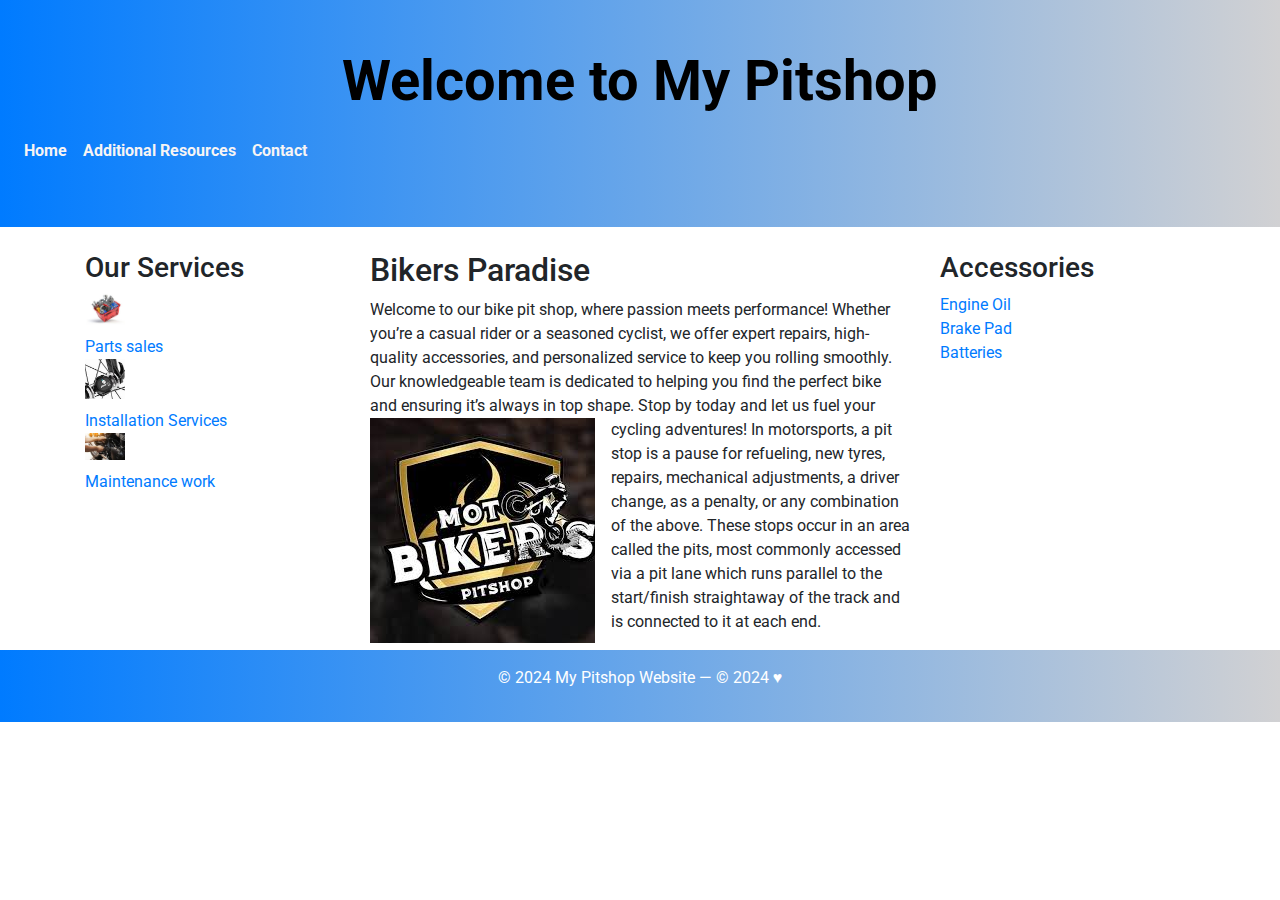
<file: index.html>
<!DOCTYPE html>
<html lang="en">
<head>
    <meta charset="UTF-8">
    <meta name="viewport" content="width=device-width, initial-scale=1.0">
    <title>Pitshop</title>
    <link href="https://stackpath.bootstrapcdn.com/bootstrap/4.5.2/css/bootstrap.min.css" rel="stylesheet">
    <link rel="stylesheet" href="./style/main.css">
    <link href="https://fonts.googleapis.com/css2?family=Roboto:wght@400;700&display=swap" rel="stylesheet">
</head>
<body>
    <header class="bg-gradient text-white text-center py-5">
        <h1 class="display-4"><span style="color:rgb(0, 0, 0);font-weight:bold">Welcome to My Pitshop</span></h1>
        <nav class="navbar navbar-expand-lg navbar-light">
        
            <div class="collapse navbar-collapse">
                <ul class="navbar-nav">
                    <li class="nav-item"><a class="nav-link" href="#home"><span style="color:rgb(247, 244, 244);font-weight:bold">Home</span></a></li>
                    <li class="nav-item"><a class="nav-link" href="./AR.html"><span style="color:rgb(247, 244, 244);font-weight:bold">Additional Resources</span></a></li>
                    <li class="nav-item"><a class="nav-link" href="./contact.html"><span style="color:rgb(247, 244, 244);font-weight:bold">Contact</span></a></li>
                </ul>
            </div>
        </nav>
    </header>

    <div class="container mt-4">
        <div class="row">
            <aside class="col-md-3">
                <h3>Our Services</h3>
                <ul class="list-unstyled">
                    <li>
                        <a href="./part.html">
                            <img src="./images/partsales.png" alt="Link 1" class="sidebar-image">
                            Parts sales
                        </a>
                    </li>
                    <li>
                        <a href="./insta.html">
                            <img src="./images/installation.png" alt="Link 2" class="sidebar-image">
                            Installation Services
                        </a>
                    </li>
                    <li>
                        <a href="./maintain.html">
                            <img src="./images/maintenance.png" alt="Link 3" class="sidebar-image">
                            Maintenance work
                        </a>
                    </li>
                </ul>
            </aside>
    
            <main class="col-md-6">
                <h2>Bikers Paradise</h2>
                <p>Welcome to our bike pit shop, where passion meets performance! Whether you’re a casual rider or a seasoned cyclist, we offer expert repairs, high-quality accessories, and personalized service to keep you rolling smoothly. Our knowledgeable team is dedicated to helping you find the perfect bike and ensuring it’s always in top shape. 
                    Stop by today and let us fuel your cycling adventures!
                    <img src="./images/pitshop.png" alt="Placeholder" class="float-left mr-3">
                    In motorsports, a pit stop is a pause for refueling, new tyres, repairs, mechanical adjustments, a driver change, as a penalty, or any combination of the above. These stops occur in an area called the pits, most commonly accessed via a pit lane which runs parallel to the
                    start/finish straightaway of the track and is connected to it at each end. 
                </p>
            </main>
    
            <aside class="col-md-3">
                <h3>Accessories</h3>
                <ul class="list-unstyled">
                    <li><a href="https://www.amazon.in/Motorbike-Engine-Oils/b?ie=UTF8&node=5258096031">Engine Oil</a></li>
                    <li><a href="https://www.motousher.com/how-to-choose-the-best-brake-pad-for-your-motorcycle/">Brake Pad</a></li>
                    <li><a href="https://www.amazon.in/bike-battery-Car-Motorbike/s?k=bike+battery&rh=n%3A4772060031">Batteries</a></li>
                </ul>
            </aside>
        </div>
    </div>
   
     
   
   

    <footer class="bg-gradient text-white text-center py-3">
        <p>&copy; 2024 My Pitshop Website &mdash; &copy; 2024 &hearts;</p>
    </footer>

    <script src="https://code.jquery.com/jquery-3.5.1.slim.min.js"></script>
    <script src="https://cdn.jsdelivr.net/npm/@popperjs/core@2.9.3/dist/umd/popper.min.js"></script>
    <script src="https://stackpath.bootstrapcdn.com/bootstrap/4.5.2/js/bootstrap.min.js"></script>
</body>
</html>
</file>
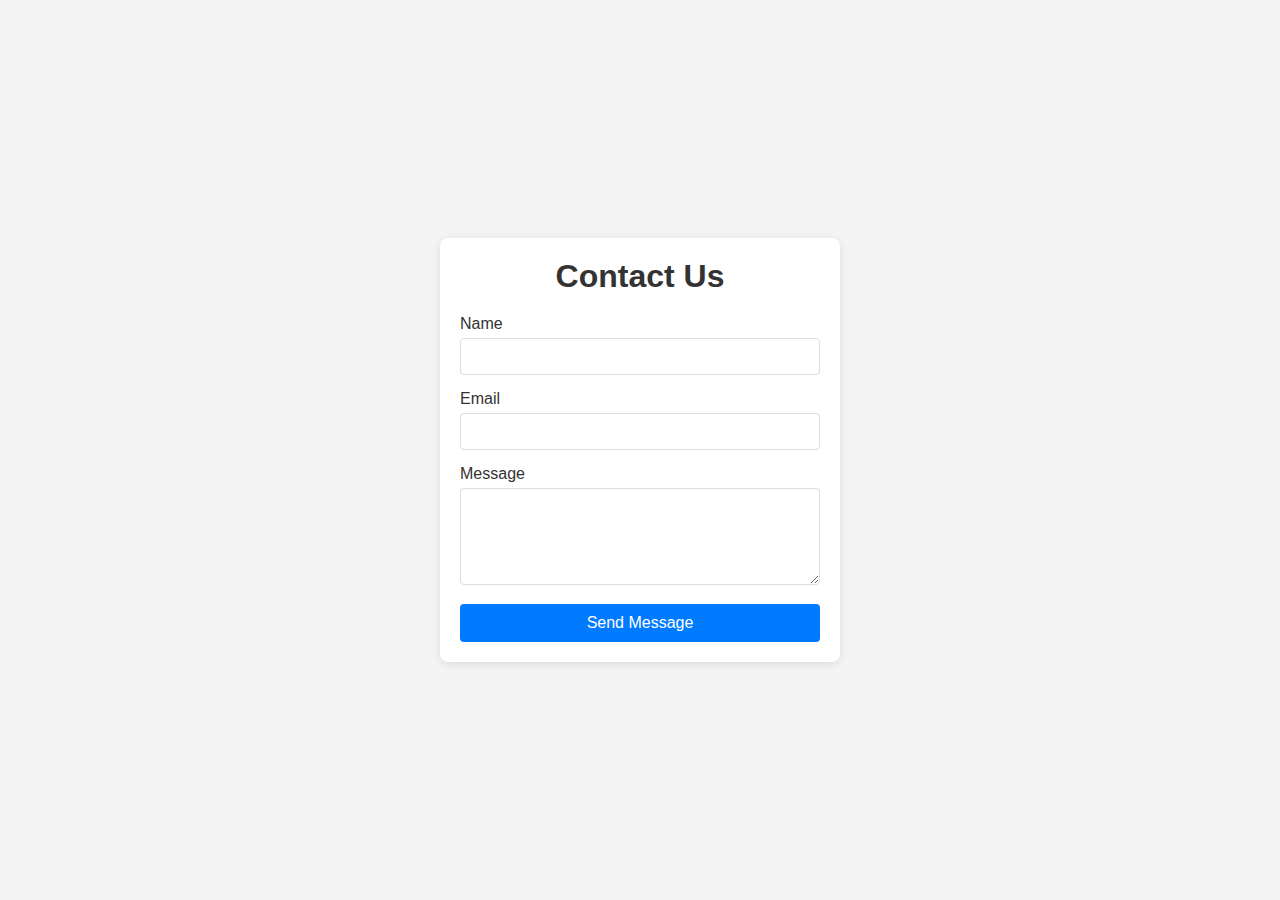
<file: contact.html>
<!DOCTYPE html>
<html lang="en">
<head>
    <meta charset="UTF-8">
    <meta name="viewport" content="width=device-width, initial-scale=1.0">
    <title>Contact Us</title>
    <link rel="stylesheet" href="./style/contact.css">
</head>
<body>
    <div class="container">
        <h1>Contact Us</h1>
        <form action="#" method="post" class="contact-form">
            <div class="form-group">
                <label for="name">Name</label>
                <input type="text" id="name" name="name" required>
            </div>
            <div class="form-group">
                <label for="email">Email</label>
                <input type="email" id="email" name="email" required>
            </div>
            <div class="form-group">
                <label for="message">Message</label>
                <textarea id="message" name="message" rows="5" required></textarea>
            </div>
            <button type="submit">Send Message</button>
        </form>
    </div>
</body>
</html>
</file>
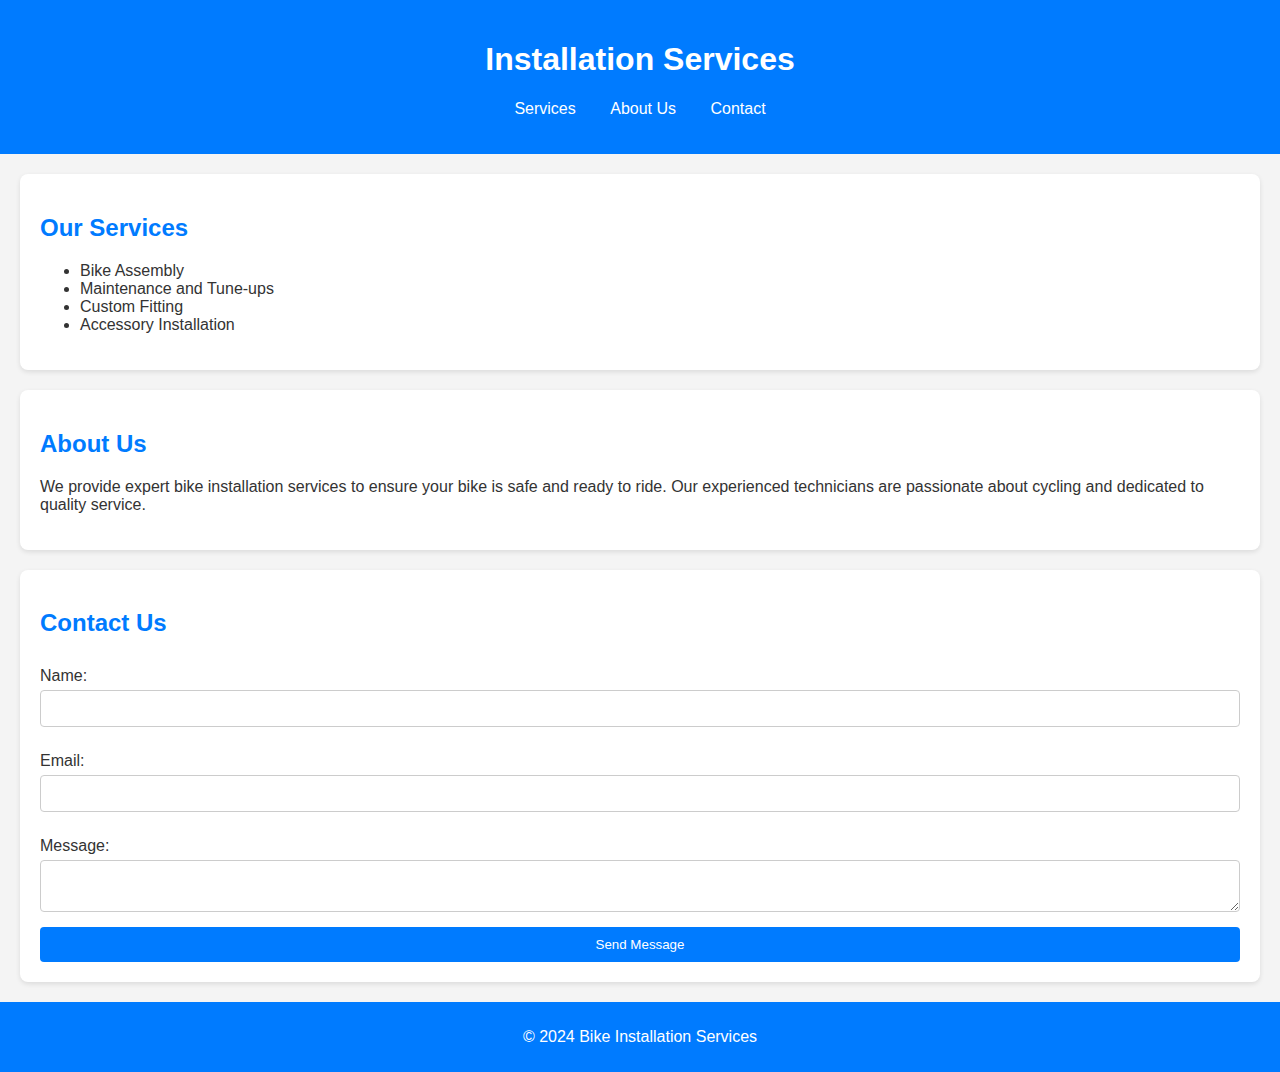
<file: insta.html>
<!DOCTYPE html>
<html lang="en">
<head>
    <meta charset="UTF-8">
    <meta name="viewport" content="width=device-width, initial-scale=1.0">
    <title>Bike Installation Services</title>
    <link rel="stylesheet" href="./style/install.css">
</head>
<body>
    <header>
        <h1> Installation Services</h1>
        <nav>
            <ul>
                <li><a href="#services">Services</a></li>
                <li><a href="#about">About Us</a></li>
                <li><a href="#contact">Contact</a></li>
            </ul>
        </nav>
    </header>

    <section id="services">
        <h2>Our Services</h2>
        <ul>
            <li>Bike Assembly</li>
            <li>Maintenance and Tune-ups</li>
            <li>Custom Fitting</li>
            <li>Accessory Installation</li>
        </ul>
    </section>

    <section id="about">
        <h2>About Us</h2>
        <p>We provide expert bike installation services to ensure your bike is safe and ready to ride. Our experienced technicians are passionate about cycling and dedicated to quality service.</p>
    </section>

    <section id="contact">
        <h2>Contact Us</h2>
        <form action="#" method="post">
            <label for="name">Name:</label>
            <input type="text" id="name" name="name" required>
            
            <label for="email">Email:</label>
            <input type="email" id="email" name="email" required>
            
            <label for="message">Message:</label>
            <textarea id="message" name="message" required></textarea>
            
            <button type="submit">Send Message</button>
        </form>
    </section>

    <footer>
        <p>&copy; 2024 Bike Installation Services</p>
    </footer>
</body>
</html>
</file>
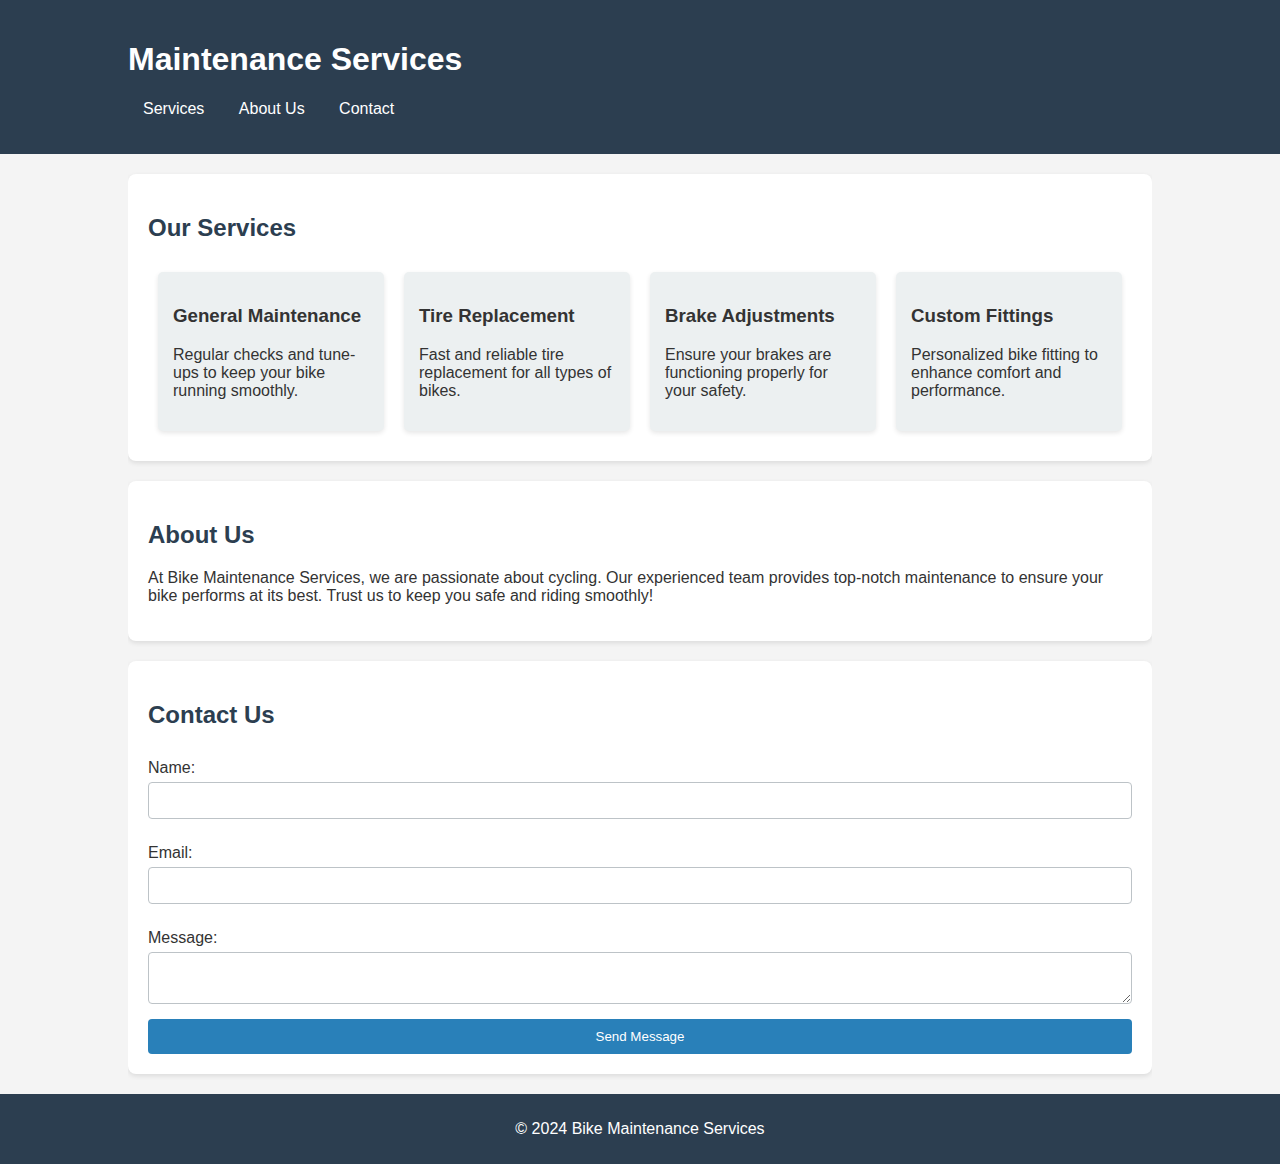
<file: maintain.html>
<!DOCTYPE html>
<html lang="en">
<head>
    <meta charset="UTF-8">
    <meta name="viewport" content="width=device-width, initial-scale=1.0">
    <title>Maintenance Services</title>
    <link rel="stylesheet" href="./style/maintain.css">
</head>
<body>
    <header>
        <div class="container">
            <h1> Maintenance Services</h1>
            <nav>
                <ul>
                    <li><a href="#services">Services</a></li>
                    <li><a href="#about">About Us</a></li>
                    <li><a href="#contact">Contact</a></li>
                </ul>
            </nav>
        </div>
    </header>

    <main class="container">
        <section id="services">
            <h2>Our Services</h2>
            <div class="service-list">
                <div class="service">
                    <h3>General Maintenance</h3>
                    <p>Regular checks and tune-ups to keep your bike running smoothly.</p>
                </div>
                <div class="service">
                    <h3>Tire Replacement</h3>
                    <p>Fast and reliable tire replacement for all types of bikes.</p>
                </div>
                <div class="service">
                    <h3>Brake Adjustments</h3>
                    <p>Ensure your brakes are functioning properly for your safety.</p>
                </div>
                <div class="service">
                    <h3>Custom Fittings</h3>
                    <p>Personalized bike fitting to enhance comfort and performance.</p>
                </div>
            </div>
        </section>

        <section id="about">
            <h2>About Us</h2>
            <p>At Bike Maintenance Services, we are passionate about cycling. Our experienced team provides top-notch maintenance to ensure your bike performs at its best. Trust us to keep you safe and riding smoothly!</p>
        </section>

        <section id="contact">
            <h2>Contact Us</h2>
            <form action="#" method="post">
                <label for="name">Name:</label>
                <input type="text" id="name" name="name" required>
                
                <label for="email">Email:</label>
                <input type="email" id="email" name="email" required>
                
                <label for="message">Message:</label>
                <textarea id="message" name="message" required></textarea>
                
                <button type="submit">Send Message</button>
            </form>
        </section>
    </main>

    <footer>
        <p>&copy; 2024 Bike Maintenance Services</p>
    </footer>
</body>
</html>
</file>
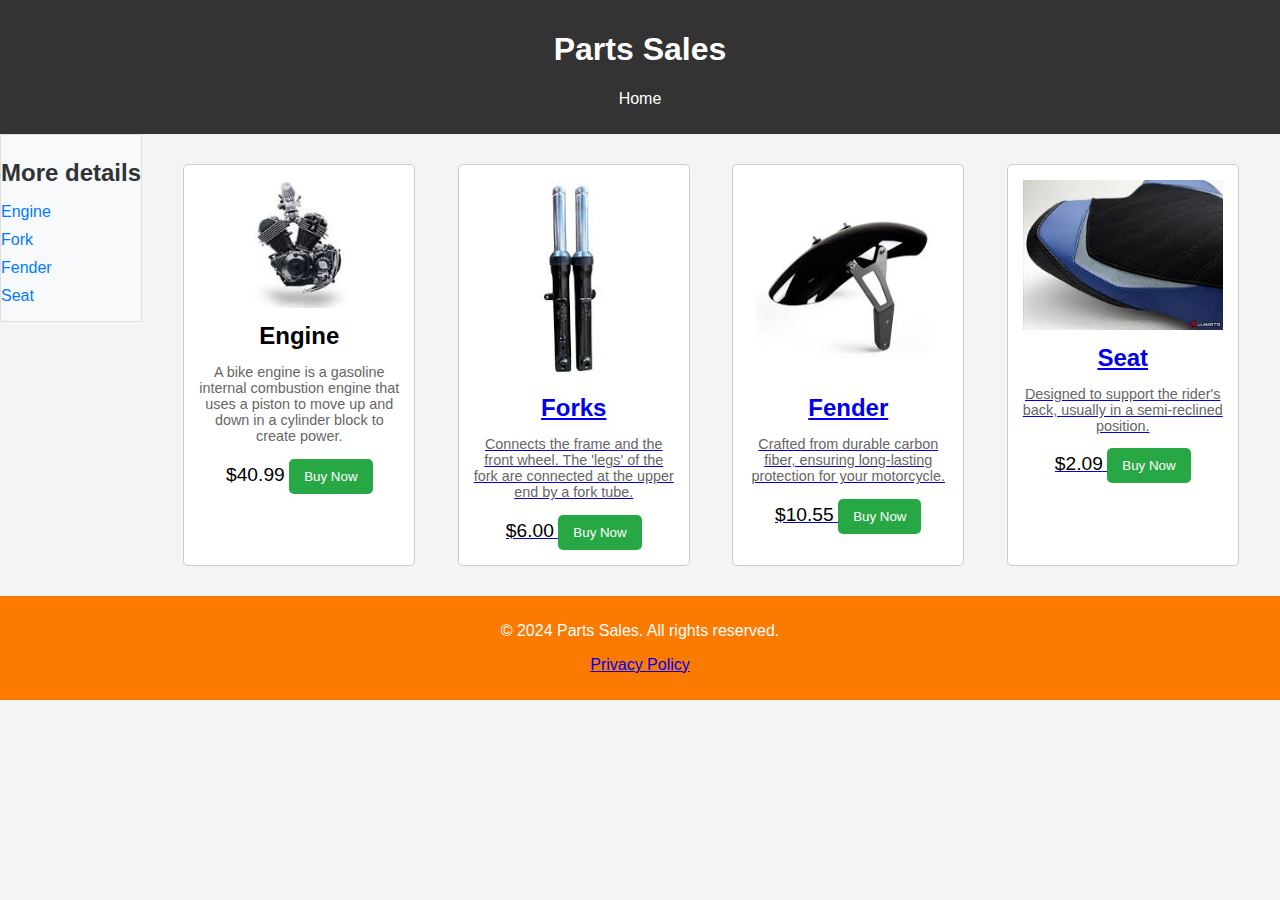
<file: part.html>
<!DOCTYPE html>
<html lang="en">
<head>
    <meta charset="UTF-8">
    <meta name="viewport" content="width=device-width, initial-scale=1.0">
    <link rel="stylesheet" href="./style/part.css">
    <title>Parts Sales</title>
</head>
<body>
    <header>
        <h1>Parts Sales</h1>
        <nav>
            <ul>
                <li><a href="#home">Home</a></li>
            </ul>
        </nav>
    </header>
    
    <aside class="col-md-3 sidebar">
        <h3>More details</h3>
        <ul class="list-unstyled">
            <li><a href="https://www.bennetts.co.uk/bikesocial/news-and-views/features/bikes/how-does-a-motorcycle-internal-combustion-engine-work">Engine</a></li>
            <li><a href="https://en.wikipedia.org/wiki/Motorcycle_fork">Fork</a></li>
            <li><a href="https://www.planetbike.com/hardcore-fender-hardware-kit-45mm/?srsltid=AfmBOorNkS3pa1L3D3lEi8LteqfSPVwJ8WEgEk0B0X1bOlRDisom7ytN">Fender</a></li>
            <li><a href="https://www.rei.com/learn/expert-advice/bike-saddles.html">Seat</a></li>
        </ul>
    </aside>
    
    <main>
        <div class="container">
            <div class="product-card">
                <a href="https://www.istockphoto.com/photo/black-v-shape-vintage-motorcycle-engine-isolated-on-white-background-gm1040330288-278506787"></a>
                    <img src="./images/bike engi.png" alt="Part Image" class="product-image">
                    <h2 class="product-name">Engine</h2>
                    <p class="product-description">A bike engine is a gasoline internal combustion engine that uses a piston to move up and down in a cylinder block to create power.</p>
                    <span class="product-price">$40.99</span>
                </a>
                <button class="buy-button">Buy Now</button>
            </div>
            <div class="product-card">
                <a href="https://eauto.co.in/products/front-fork-assembly-for-yamaha-r15-v1-v2-set-of-2">
                    <img src="./images/fork.png" alt="Part Image" class="product-image">
                    <h2 class="product-name">Forks</h2>
                    <p class="product-description">Connects the frame and the front wheel. The 'legs' of the fork are connected at the upper end by a fork tube.</p>
                    <span class="product-price">$6.00</span>
                </a>
                <button class="buy-button">Buy Now</button>
            </div>
            <div class="product-card">
                <a href="link-to-fender-page">
                    <img src="./images/fend.png" alt="Part Image" class="product-image">
                    <h2 class="product-name">Fender</h2>
                    <p class="product-description">Crafted from durable carbon fiber, ensuring long-lasting protection for your motorcycle.</p>
                    <span class="product-price">$10.55</span>
                </a>
                <button class="buy-button">Buy Now</button>
            </div>
            <div class="product-card">
                <a href="link-to-seat-page">
                    <img src="./images/seat.png" alt="Part Image" class="product-image">
                    <h2 class="product-name">Seat</h2>
                    <p class="product-description">Designed to support the rider's back, usually in a semi-reclined position.</p>
                    <span class="product-price">$2.09</span>
                </a>
                <button class="buy-button">Buy Now</button>
            </div>
        </div>
    </main>
    
    

    <footer>
        <p>&copy; 2024 Parts Sales. All rights reserved.</p>
        <p><a href="#privacy">Privacy Policy</a></p>
    </footer>
</body>
</html>
</file>
<file: style/main.css>
body {
    font-family: 'Roboto', sans-serif;
}

.bg-gradient {
    background: linear-gradient(to right, #007bff, #d1d1d3);
}

footer {
    position: relative;
}
/* aside */
.sidebar-image {
    width: 100%; 
    height: auto; 
    display: block;
    margin-bottom: 10px; 
}

.sidebar a {
    text-decoration: none; 
    color: inherit; 
}

.sidebar a:hover {
    text-decoration: underline; 
}
.sidebar-image {
    width: 50px; 
    height: auto; 
    margin-right: 10px; 
    vertical-align: middle; 
}
/* service */

/* section */
#parts-sales {
    margin: 20px 0;
    padding: 20px;
    background-color: #e9f5ff;
    border-radius: 5px;
}

.sale-item {
    background: #fff;
    padding: 15px;
    margin: 10px 0;
    border-radius: 5px;
    box-shadow: 0 2px 5px rgba(0,0,0,0.1);
}

.sale-item h3 {
    color: #007BFF;
}

.sale-price {
    color: #FF5733; 
    font-weight: bold;
    font-size: 1.2em;
}

.sale-item button {
    margin-top: 10px;
    padding: 10px 15px;
    background: #007BFF;
    color: white;
    border: none;
    border-radius: 5px;
    cursor: pointer;
}

.sale-item button:hover {
    background: #0056b3;
}

/* res */
/* Base styles */
.header {
    background: linear-gradient(to right, #007bff, #6610f2); /* Example gradient */
}

.navbar-nav .nav-link {
    color: white; /* Set link color */
}

.navbar-nav .nav-link:hover {
    color: #f8f9fa; /
}

/* Responsive styles */
@media (max-width: 768px) {
    .navbar-nav {
        flex-direction: column; 
    }
}

@media (min-width: 769px) {
    .navbar-nav {
        flex-direction: row; 
    }
}
/* General styles */
.sidebar-image {
    width: 40px; 
    height: auto; 
    margin-right: 10px; 
    vertical-align: middle; 
}

/* Responsive styles */
@media (max-width: 992px) {
    aside {
        text-align: center; 
        margin-bottom: 20px;
    }

    .sidebar-image {
        display: block;
        margin: 0 auto; 
        margin-bottom: 5px; 
    }
}

@media (max-width: 768px) {
    .col-md-3 {
        flex: 0 0 100%; 
        max-width: 100%; 
    }
    
    .col-md-6 {
        flex: 0 0 100%; 
        max-width: 100%; 
    }
}
</file>
<file: style/contact.css>
* {
    box-sizing: border-box;
    margin: 0;
    padding: 0;
}

body {
    font-family: Arial, sans-serif;
    background-color: #f4f4f4;
    color: #333;
    display: flex;
    justify-content: center;
    align-items: center;
    height: 100vh;
}

.container {
    background-color: white;
    padding: 20px;
    border-radius: 8px;
    box-shadow: 0 2px 10px rgba(0, 0, 0, 0.1);
    width: 400px;
}

h1 {
    margin-bottom: 20px;
    text-align: center;
}

.form-group {
    margin-bottom: 15px;
}

label {
    display: block;
    margin-bottom: 5px;
}

input, textarea {
    width: 100%;
    padding: 10px;
    border: 1px solid #ddd;
    border-radius: 4px;
}

input:focus, textarea:focus {
    border-color: #007BFF;
    outline: none;
}

button {
    width: 100%;
    padding: 10px;
    background-color: #007BFF;
    color: white;
    border: none;
    border-radius: 4px;
    cursor: pointer;
    font-size: 16px;
}

button:hover {
    background-color: #0056b3;
}
</file>
<file: style/install.css>
body {
    font-family: Arial, sans-serif;
    margin: 0;
    padding: 0;
    background-color: #f4f4f4;
    color: #333;
}

header {
    background: #007BFF;
    color: white;
    padding: 20px 0;
    text-align: center;
}

nav ul {
    list-style-type: none;
    padding: 0;
}

nav ul li {
    display: inline;
    margin: 0 15px;
}

nav ul li a {
    color: white;
    text-decoration: none;
}

section {
    padding: 20px;
    margin: 20px;
    background: white;
    border-radius: 8px;
    box-shadow: 0 2px 5px rgba(0,0,0,0.1);
}

h2 {
    color: #007BFF;
}

form {
    display: flex;
    flex-direction: column;
}

form label {
    margin: 10px 0 5px;
}

form input, form textarea {
    padding: 10px;
    margin-bottom: 15px;
    border: 1px solid #ccc;
    border-radius: 4px;
}

form button {
    padding: 10px;
    background: #007BFF;
    color: white;
    border: none;
    border-radius: 4px;
    cursor: pointer;
}

form button:hover {
    background: #0056b3;
}

footer {
    text-align: center;
    padding: 10px 0;
    background: #007BFF;
    color: white;
    position: relative;
    bottom: 0;
    width: 100%;
}
</file>
<file: style/maintain.css>
* {
    box-sizing: border-box;
}

body {
    font-family: 'Arial', sans-serif;
    margin: 0;
    padding: 0;
    background-color: #f4f4f4;
    color: #333;
}

.container {
    width: 80%;
    margin: auto;
    overflow: hidden;
}

header {
    background: #2c3e50;
    color: white;
    padding: 20px 0;
}

nav ul {
    list-style: none;
    padding: 0;
}

nav ul li {
    display: inline;
    margin: 0 15px;
}

nav ul li a {
    color: white;
    text-decoration: none;
}

section {
    background: white;
    margin: 20px 0;
    padding: 20px;
    border-radius: 8px;
    box-shadow: 0 2px 5px rgba(0, 0, 0, 0.1);
}

h2 {
    color: #2c3e50;
}

.service-list {
    display: flex;
    justify-content: space-between;
    flex-wrap: wrap;
}

.service {
    background: #ecf0f1;
    border-radius: 5px;
    padding: 15px;
    margin: 10px;
    flex: 1 1 calc(25% - 20px);
    box-shadow: 0 2px 5px rgba(0, 0, 0, 0.1);
}

form {
    display: flex;
    flex-direction: column;
}

form label {
    margin: 10px 0 5px;
}

form input, form textarea {
    padding: 10px;
    margin-bottom: 15px;
    border: 1px solid #bdc3c7;
    border-radius: 4px;
}

form button {
    padding: 10px;
    background: #2980b9;
    color: white;
    border: none;
    border-radius: 4px;
    cursor: pointer;
}

form button:hover {
    background: #3498db;
}

footer {
    text-align: center;
    padding: 10px 0;
    background: #2c3e50;
    color: white;
    position: relative;
    bottom: 0;
    width: 100%;
}
</file>
<file: style/part.css>
body {
    font-family: Arial, sans-serif;
    margin: 0;
    padding: 0;
    background-color: #f4f4f4;
}
/* aside */
.sidebar {
    background-color: #f8f9fa; 
    padding: 0;             
    border: 1px solid #ddd;    
    float: left;
    height:auto;
}

.sidebar h3 {
    font-size: 1.5em;          
    margin-bottom: 15px;       
    color: #333;              
}

.sidebar ul {
    padding: 0;                
    list-style-type: none;     
}

.sidebar li {
    margin-bottom: 10px;       
}

.sidebar a {
    text-decoration: none;      /* Remove underline from links */
    color: #007bff;            /* Bootstrap primary color */
    transition: color 0.2s;    /* Smooth transition for hover effect */
}

.sidebar a:hover {
    color: #0056b3;            /* Darker shade on hover */
}

header {
    background: #333;
    color: #fff;
    padding: 10px 20px;
    text-align: center;
}

header nav ul {
    list-style: none;
    padding: 0;
}

header nav ul li {
    display: inline;
    margin: 0 15px;
}

header nav ul li a {
    color: #fff;
    text-decoration: none;
}

.container {
    display: flex;
    flex-wrap: wrap;
    justify-content: space-around;
    padding: 20px;
}

.product-card {
    background: #fff;
    border: 1px solid #ccc;
    border-radius: 5px;
    margin: 10px;
    padding: 15px;
    width: 200px;
    text-align: center;
}

.product-image {
    max-width: 100%;
    height: auto;
}

.product-name {
    font-size: 1.5em;
    margin: 10px 0;
}

.product-description {
    font-size: 0.9em;
    color: #666;
}

.product-price {
    font-size: 1.2em;
    color: #000;
}

.buy-button {
    background: #28a745;
    border: none;
    color: white;
    padding: 10px 15px;
    cursor: pointer;
    border-radius: 5px;
}

.buy-button:hover {
    background: #218838;
}

footer {
    background: #fa7a02;
    color: #fff;
    text-align: center;
    padding: 10px 0;
    position: relative;
    bottom: 0;
    width: 100%;
}
</file>
